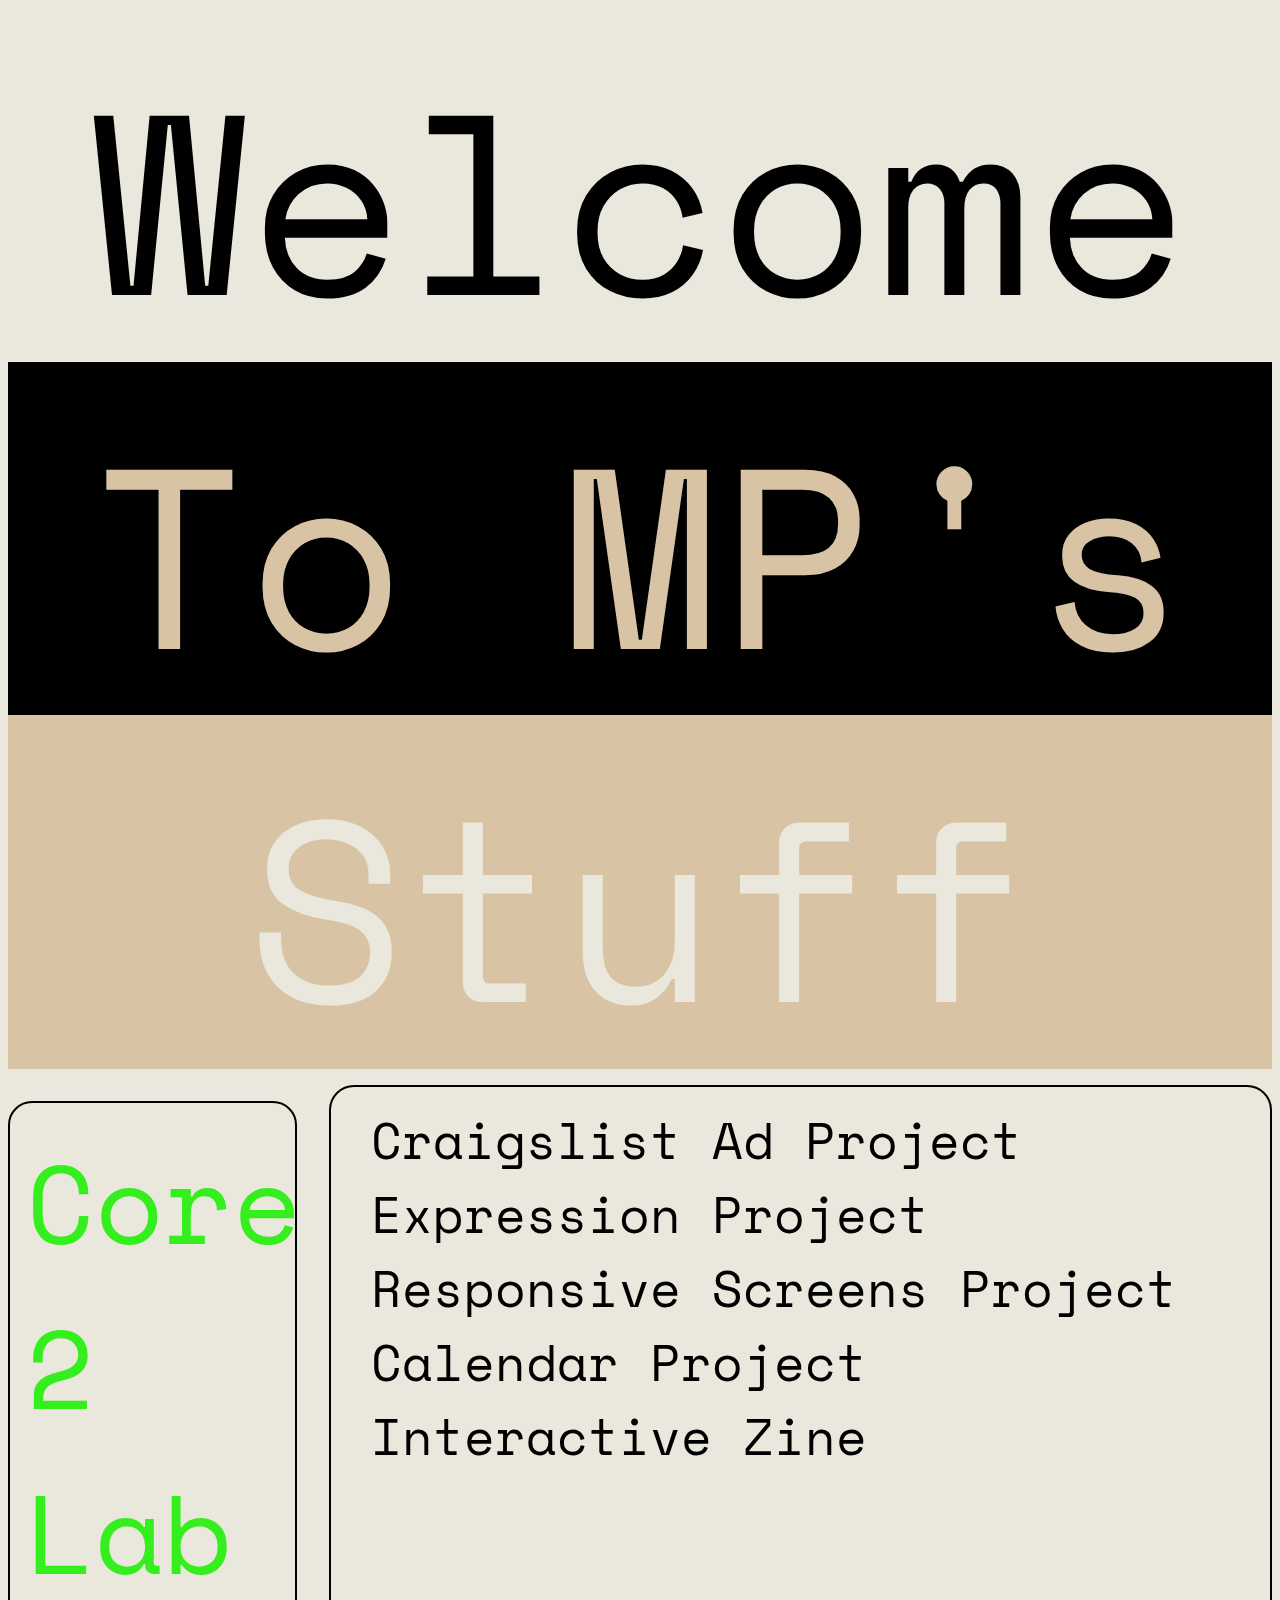
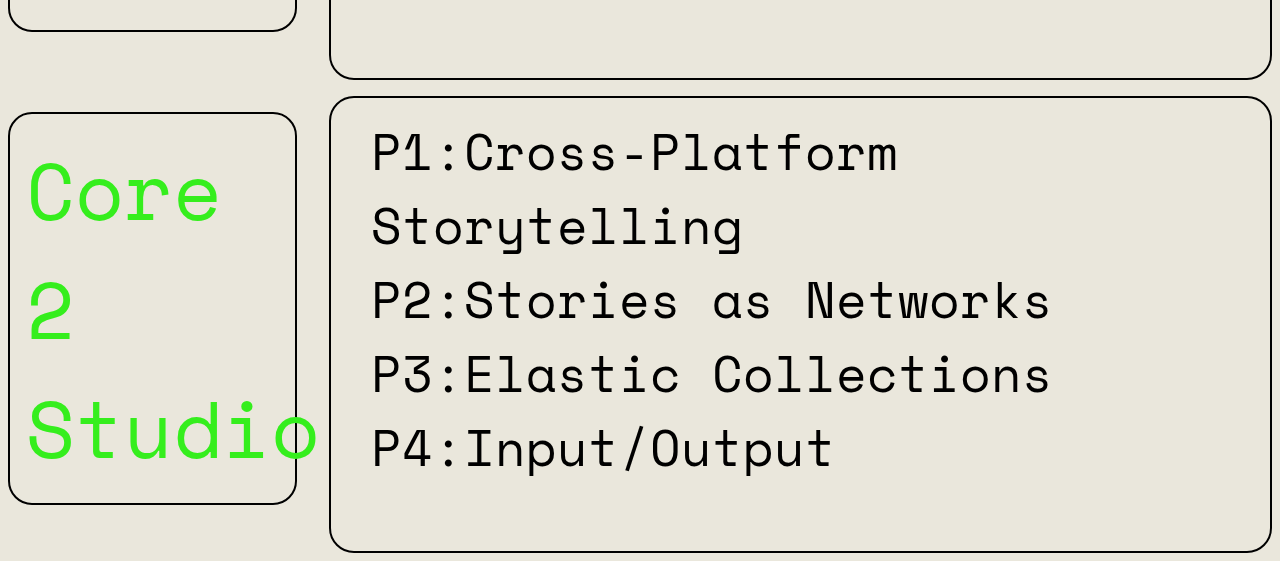
<file: index.html>
<!-- This is a comment. Feel free to delete or write your own as helpful notes. They won't appear on your website, but they do appear if you inspect the code. -->

<html lang="en">
  <head>
    <meta charset="utf-8" />
    <meta name="viewport" content="width=device-width, initial-scale=1.0" />
    <title>Marie-Pia Bonnot</title>
    <meta name="description" content="Welcome to my online home" />
    <meta name="author" content="Mp" />

    <!-- Link to your favicon -->
    <link rel="shortcut icon" type="image/png" href="./favicon.png" />

    <!-- Link to your stylesheet -->
    <link rel="stylesheet" href="./style.css" />

    <link rel="preconnect" href="https://fonts.gstatic.com"> 
    <link href="https://fonts.googleapis.com/css2?family=Space+Mono&display=swap" rel="stylesheet">

  </head>

  <body>
      <div class="home">

        <div class="welcome">Welcome </div>
        <div class="To">To MP's</div>
        <div class="stuff">Stuff</div>


      
        <div class="Lab">
          <div class="section1">Core 2 Lab </div>
            <div class="projects">
              <ul>
                <li><a class="nav-links" href="https://nesting-dolls-ad.glitch.me"> Craigslist Ad Project</a></li>
                <li><a class="nav-links" href="https://mpbonnot.github.io/expression/">Expression Project </a></li>  
                <li><a class="nav-links" href="https://mpbonnot.github.io/responsivescreens/">Responsive Screens Project </a></li>   
                <li><a class="nav-links" href="https://mpbonnot.github.io/calendarproject/">Calendar Project </a></li>
                <li><a class="nav-links" href="https://mpbonnot.github.io/ZinePage/">Interactive Zine </a></li>      
              </ul>
            </div>
          </div>
        </div>

        <div class="Lab">
          <div class="section2">Core<br>2<br>Studio </div>
            <div class="projects2">
              <ul>
                <li><a class="nav-links" href="https://mpbonnot.github.io/project1/"> P1:Cross-Platform Storytelling</a></li>
                <li><a class="nav-links" href="https://mpbonnot.github.io/PonctuationProject/">P2:Stories as Networks</a></li>  
                <li><a class="nav-links" href="https://mpbonnot.github.io/furniturecollection_modal/">P3:Elastic Collections</a></li>   
                <li><a class="nav-links" href="https://mpbonnot.github.io/colorpalettegenerator/">P4:Input/Output </a></li>
                     
              </ul>
            </div>
          </div>
        </div>


      
        
       
    
    
    
  </body>
</html>
</file>
<file: style.css>
@font-face {
    font-family: Fjalla;
    src: url("FjallaOne-Regular.ttf") format("opentype");
}

body {
    font-family: Fjalla, helvetica, arial, sans-serif;
    font-family: 'Space Mono', monospace;
    background-color: #eae7dc;
  
}

.welcome {
    background-color: #af8b54;
    background-color: black;
    background-color: rgb(53, 238, 29);
    background-color: #eae7dc;
    color:#c2a77e;
    color:rgb(53, 238, 29);
    color:black;
    font-size: 1600%;
    width: 100%;
    height:40%;
    margin: 0 auto;
    text-align: center;
    max-width: 100%;
}

.welcome:hover {
font-size: 1900%;
}

.To{
    background-color: #c29e6ce3;
    background-color: rgb(53, 238, 29);
    background-color: black;
    color:#d8c3a5;
    font-size: 1600%;
    width: 100%;
    height:40%;
    margin: 0 auto;
    text-align: center;
    max-width: 100%;  
}

.To:hover {
    font-size: 1900%;
    }

.stuff{
    background-color:#d8c3a5;
    color: #eae7dc;
    font-size: 1600%;
    width: 100%;
    height: 40%;
    margin: 0 auto;
    text-align: center;
    max-width: 100%;  
}

.stuff:hover {
    font-size: 1900%;
    }


   

.lab {
    display: flex;
  flex-direction: row;
  justify-content: center;
  margin-top: 1rem;
  max-width: 100%;
  background-color: #eae7dc;
  
}

.section1{
    display: flex;
    border-width: 0.1rem; 
    border-radius: 1.5rem;
    border-color:#e85a4f;  
    border: solid 2px black;
    color:#e85a4f;
    color:black;
    color: rgb(53, 238, 29);
    font-size: 700%;
    width: 20%;
    margin: 0 auto;
    padding: 1rem;
    text-align: left;
    margin-top: 1rem;
    margin-bottom: 3rem;
    margin-right: 2rem;
    max-width: 100%;
    float:left;
  

}

.projects {
    background-color: #e98074;
    background-color: #eae7dc;
    width: 80%;
    border: solid 2px black;
    border-radius:25px;
}



ul{
    list-style-type:none;
}


.home {
    background:#eae7dc;

}

.nav-links {
    color: #eae7dc;
    color:black;
    font-size: 50px;
    text-decoration: none;
}

a:hover {
    border: solid #eae7dc;
    border: solid rgb(53, 238, 29);
    border-radius: 20px;
    padding: 14px 25px;
  text-align: center;
  text-decoration: none;
  display: inline-block;
  }


  .section2{
    display: flex;
    border-width: 0.1rem; 
    border-radius: 1.5rem;
    border-color:#e85a4f;  
    border: solid 2px black;
    color:#e85a4f;
    color:black;
    color: rgb(53, 238, 29);
    font-size: 500%;
    width: 20%;
    margin: 0 auto;
    padding: 1rem;
    text-align: left;
    margin-top: 1rem;
    margin-bottom: 3rem;
    margin-right: 2rem;
    max-width: 100%;
    float:left;
   

}

.projects2 {
    background-color: #e98074;
    background-color: #eae7dc;
    width: 80%;
    border: solid 2px black;
    border-radius:25px;
}

@media only screen and (max-width:48rem) {
    .welcome{
        max-width:100%;
        width:100%;
        font-size: 6rem;
        height: 20%;
    }

    .welcome:hover{
        font-size: 7rem;
    }

    .to{
        max-width:100%;
        width:100%;
        font-size: 6rem;
        height: 20%;
    }

    .to:hover{
        font-size: 7rem;
    }

    .stuff{
        max-width:100%;
        width:100%;
        font-size: 6rem;
        height: 20%;
    }

    .stuff:hover{
        font-size: 7rem;
    }


    .lab{
        flex-direction:column;
    }

    .section1{
        position:relative;
        font-size:4rem;
        max-width:100%;
        width:90%;
    }

    .projects{
        max-width:100%;
        width:100%;
    }

    .section2{
        position:relative;
        font-size:4rem;
        max-width:100%;
        width:90%;
    }

    .projects2{
        max-width:100%;
        width:100%;
    }

    .nav-links{
        font-size:2rem;
    }
}
</file>
